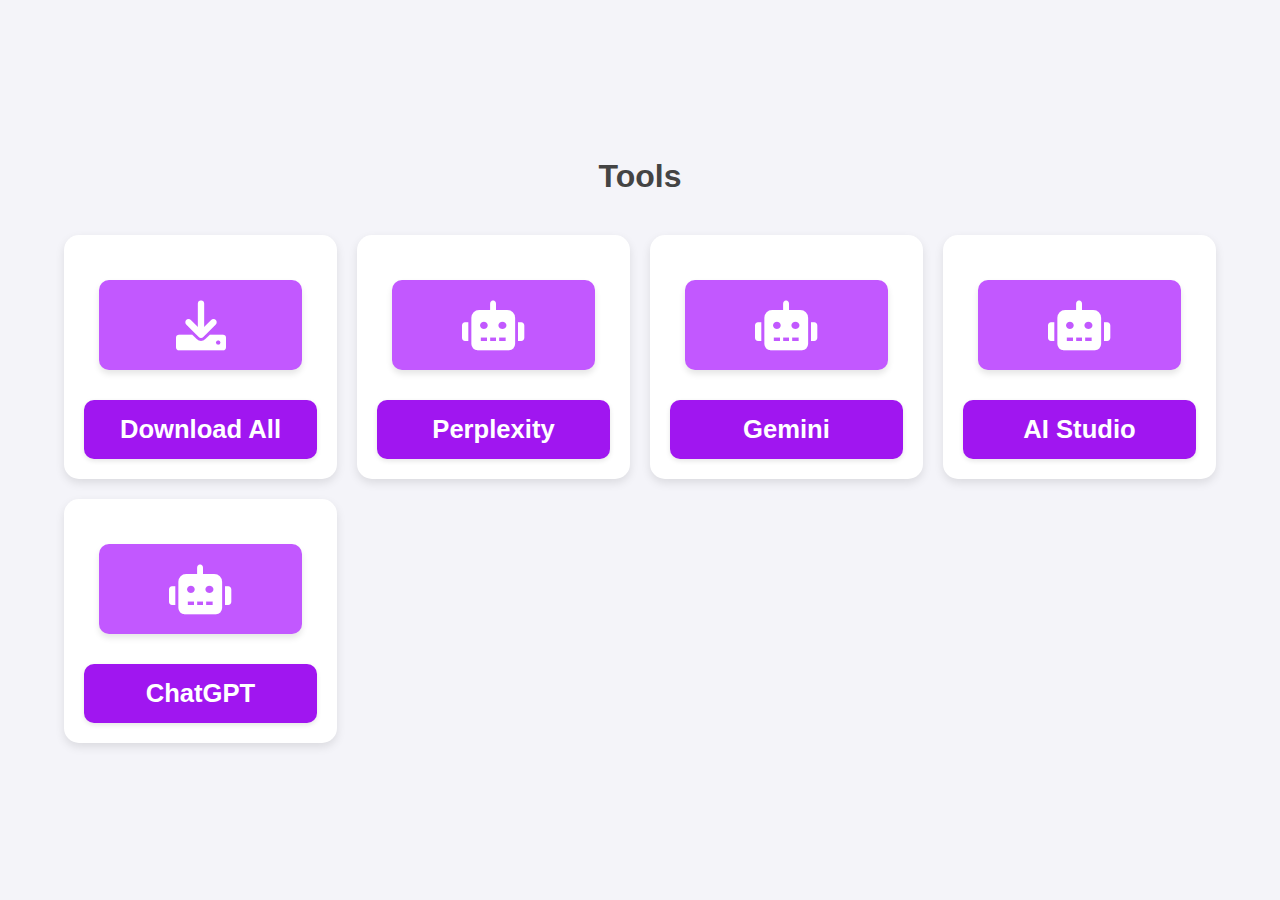
<file: index.html>
<!DOCTYPE html>
<html lang="en">
  <head>
    <meta charset="UTF-8" />
    <meta name="viewport" content="width=device-width, initial-scale=1.0" />
    <title>Tools</title>
    <!-- Подключение библиотеки иконок -->
    <link
      href="https://cdnjs.cloudflare.com/ajax/libs/font-awesome/6.0.0-beta3/css/all.min.css"
      rel="stylesheet"
    />
    <link rel="stylesheet" href="styles.css" />
    <script src="script.js" defer></script>
  </head>
  <body>
    <h1>Tools</h1>
    <div class="card-container">
      <div class="card">
        <a href="https://cobalt.tools/" target="_blank">
          <i class="fas fa-download card-icon"></i>
        </a>
        <h2>Download All</h2>
      </div>
      <div class="card">
        <a href="https://www.perplexity.ai/" target="_blank">
            <i class="fas fa-robot card-icon"></i>
        </a>
        <h2>Perplexity</h2>
      </div>
      <div class="card">
        <a href="https://gemini.google.com/app?hl=ru" target="_blank">
            <i class="fas fa-robot card-icon"></i>
        </a>
        <h2>Gemini</h2>
      </div>
      <div class="card">
        <a href="https://aistudio.google.com/prompts/new_chat" target="_blank">
          <i class="fas fa-robot card-icon"></i>
        </a>
        <h2>AI Studio</h2>
      </div>
      <div class="card">
        <a href="https://chatgpt.com/" target="_blank">
          <i class="fas fa-robot card-icon"></i>
        </a>
        <h2>ChatGPT</h2>
      </div>
    </div>
  </body>
</html>
</file>
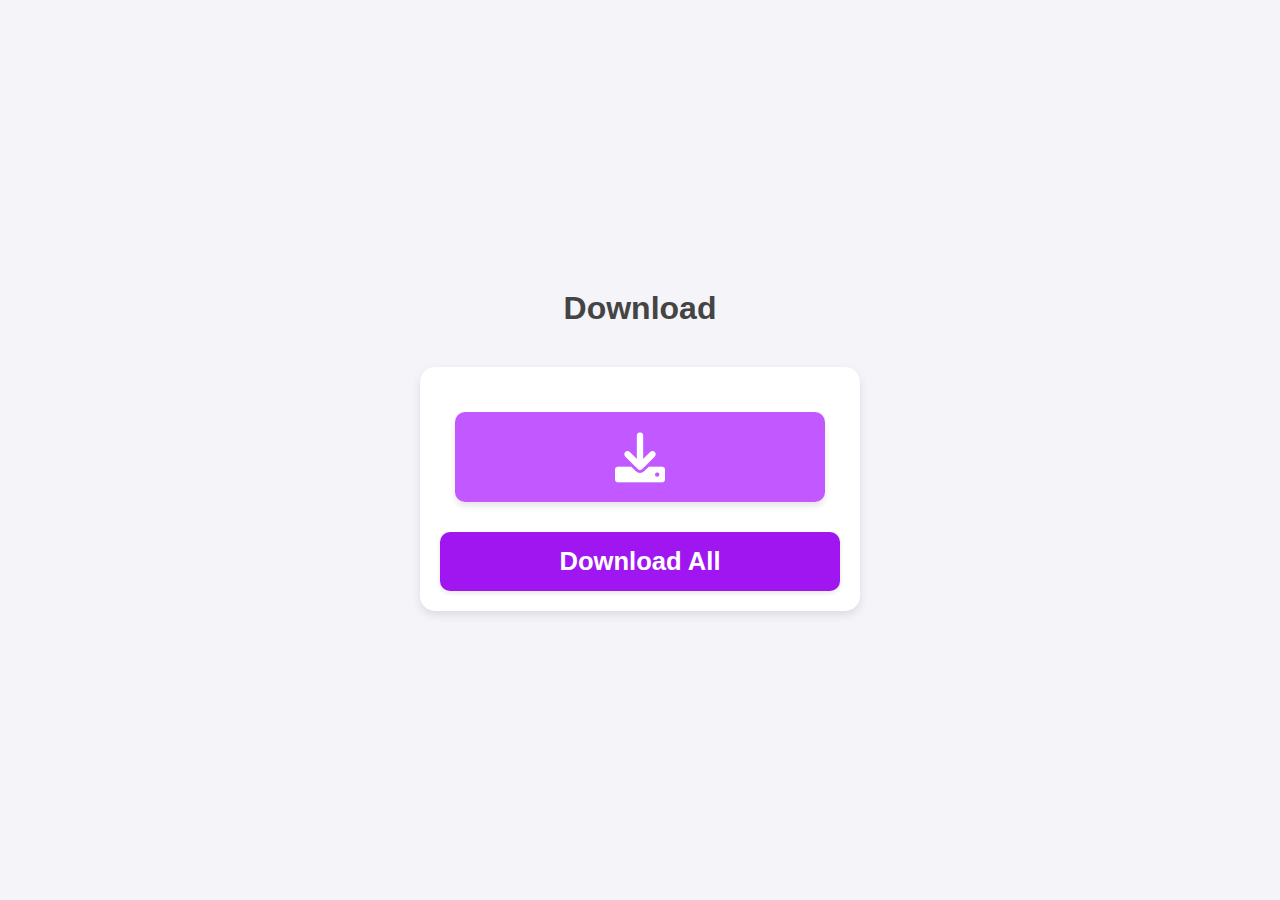
<file: download/download.html>
<!DOCTYPE html>
<html lang="en">
  <head>
    <meta charset="UTF-8" />
    <meta name="viewport" content="width=device-width, initial-scale=1.0" />
    <title>Download</title>
    <link
      href="https://cdnjs.cloudflare.com/ajax/libs/font-awesome/6.0.0-beta3/css/all.min.css"
      rel="stylesheet"
    />
    <link rel="stylesheet" href="download.css" />
    <script src="download.js" defer></script>
    <link rel="icon" href="assets\Pistol.ico" type="image/png" />
  </head>
  <body>
    <h1>Download</h1>
    <div class="card-container">
      <div class="card">
        <a href="https://cobalt.tools/" target="_blank">
          <i class="fas fa-download card-icon"></i>
        </a>
        <h2>Download All</h2>
      </div>
    </div>
  </body>
</html>
</file>
<file: styles.css>
body {
    font-family: Arial, sans-serif;
    margin: 0;
    padding: 0;
    background-color: #f4f4f9;
    color: #333;
    display: flex;
    justify-content: center;
    align-items: center;
    flex-direction: column;
    min-height: 100vh;
}

h1 {
    text-align: center;
    margin-bottom: 20px;
    color: #444;
}

.card-container {
    display: grid;
    grid-template-columns: repeat(auto-fit, minmax(250px, 1fr));
    gap: 20px;
    width: 90%;
    max-width: 1200px;
    padding: 20px;
}

.card {
    background-color: #fff;
    border-radius: 15px;
    box-shadow: 0 4px 10px rgba(0, 0, 0, 0.1);
    overflow: hidden;
    transition: transform 0.3s ease, box-shadow 0.3s ease;
    padding: 20px;
}

.card:hover {
    transform: translateY(-10px);
    box-shadow: 0 6px 15px rgba(0, 0, 0, 0.2);
}

.card h2 {
    margin: 0;
    padding: 15px;
    font-size: 1.6rem;
    background-color: #a016f0;
    color: #fff;
    text-align: center;
    border-radius: 10px;
    box-shadow: 0 2px 5px rgba(0, 0, 0, 0.1);
}
.card h2:hover {
    background-color: #8000ca;
}
.card a {
    display: block;
    text-decoration: none;
    color: #c258ff;
    text-align: center;
    padding: 15px;
    font-weight: bold;
    border-radius: 10px;
    margin-top: 10px;
    transition: background-color 0.3s ease, color 0.3s ease, transform 0.3s ease;
}

.card a:hover {
    color: #fff;
    transform: translateY(-2px);
}

/* Улучшенные стили для иконок */
.card-icon {
    font-size: 50px; /* Увеличенный размер значка */
    color: #fff; /* Цвет значка */
    margin-bottom: 15px; /* Отступ снизу от значка */
    padding: 20px; /* Внутренний отступ для формирования фона */
    background-color: #c258ff; /* Цвет фона */
    border-radius: 10px; /* Сглаженные углы с радиусом 10px */
    transition: background-color 0.3s ease, color 0.3s ease, transform 0.3s ease; /* Плавная анимация при наведении */
    display: flex; /* Используем flexbox для выравнивания значка */
    justify-content: center; /* Центрируем горизонтально */
    align-items: center; /* Центрируем вертикально */
    box-shadow: 0 4px 6px rgba(0, 0, 0, 0.1); /* Легкая тень для иконки */
}
  

/* Стили для значков при наведении */
.card:hover .card-icon {
    color: #fff; /* Меняем цвет значка при наведении */
    transform: scale(1.2); /* Немного увеличиваем размер значка при наведении */
}
</file>
<file: download/download.css>
body {
  font-family: Arial, sans-serif;
  margin: 0;
  padding: 0;
  background-color: #f4f4f9;
  color: #333;
  display: flex;
  justify-content: center;
  align-items: center;
  flex-direction: column;
  min-height: 100vh;
}

h1 {
  text-align: center;
  margin-bottom: 20px;
  color: #444;
}

.card-container {
  display: grid;
  grid-template-columns: repeat(auto-fit, minmax(250px, 1fr));
  gap: 20px;
  width: 90%;
  max-width: 1200px;
  padding: 20px;
  justify-items: center;
}
.card {
  width: 100%; /* Карточки занимают всю доступную ширину ячейки сетки */
  max-width: 400px; /* Ограничение максимальной ширины */
  height: auto; /* Автоматическая высота */
  background-color: #fff;
  border-radius: 15px;
  box-shadow: 0 4px 10px rgba(0, 0, 0, 0.1);
  overflow: hidden;
  transition: transform 0.3s ease, box-shadow 0.3s ease;
  padding: 20px;
}

.card:hover {
  transform: translateY(-10px);
  box-shadow: 0 6px 15px rgba(0, 0, 0, 0.2);
}

.card h2 {
  margin: 0;
  padding: 15px;
  font-size: 1.6rem;
  background-color: #a016f0;
  color: #fff;
  text-align: center;
  border-radius: 10px;
  box-shadow: 0 2px 5px rgba(0, 0, 0, 0.1);
}
.card h2:hover {
  background-color: #8000ca;
}
.card a {
  display: block;
  text-decoration: none;
  color: #c258ff;
  text-align: center;
  padding: 15px;
  font-weight: bold;
  border-radius: 10px;
  margin-top: 10px;
  transition: background-color 0.3s ease, color 0.3s ease, transform 0.3s ease;
}

.card a:hover {
  color: #fff;
  transform: translateY(-2px);
}

/* Улучшенные стили для иконок */
.card-icon {
  font-size: 50px; /* Увеличенный размер значка */
  color: #fff; /* Цвет значка */
  margin-bottom: 15px; /* Отступ снизу от значка */
  padding: 20px; /* Внутренний отступ для формирования фона */
  background-color: #c258ff; /* Цвет фона */
  border-radius: 10px; /* Сглаженные углы с радиусом 10px */
  transition: background-color 0.3s ease, color 0.3s ease, transform 0.3s ease; /* Плавная анимация при наведении */
  display: flex; /* Используем flexbox для выравнивания значка */
  justify-content: center; /* Центрируем горизонтально */
  align-items: center; /* Центрируем вертикально */
  box-shadow: 0 4px 6px rgba(0, 0, 0, 0.1); /* Легкая тень для иконки */
}

/* Стили для значков при наведении */
.card:hover .card-icon {
  color: #fff; /* Меняем цвет значка при наведении */
  transform: scale(1.2); /* Немного увеличиваем размер значка при наведении */
}
</file>
